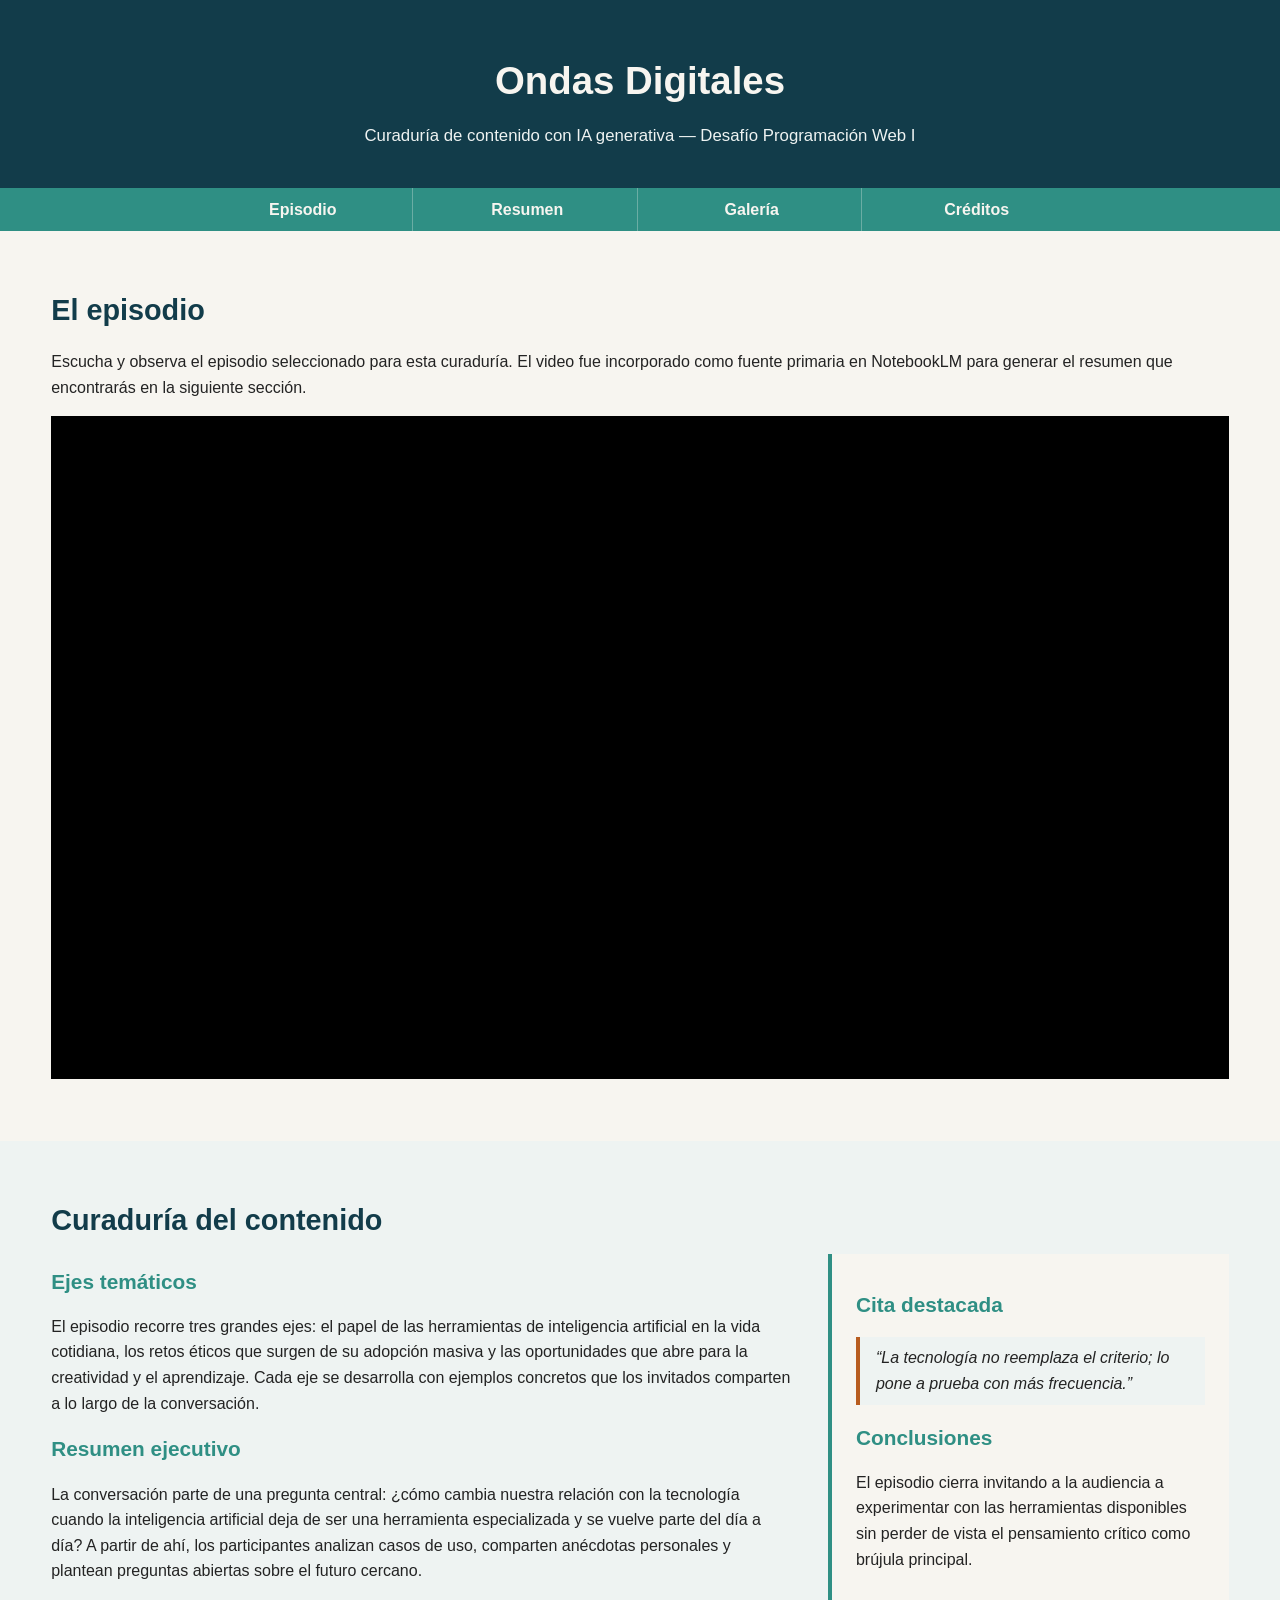
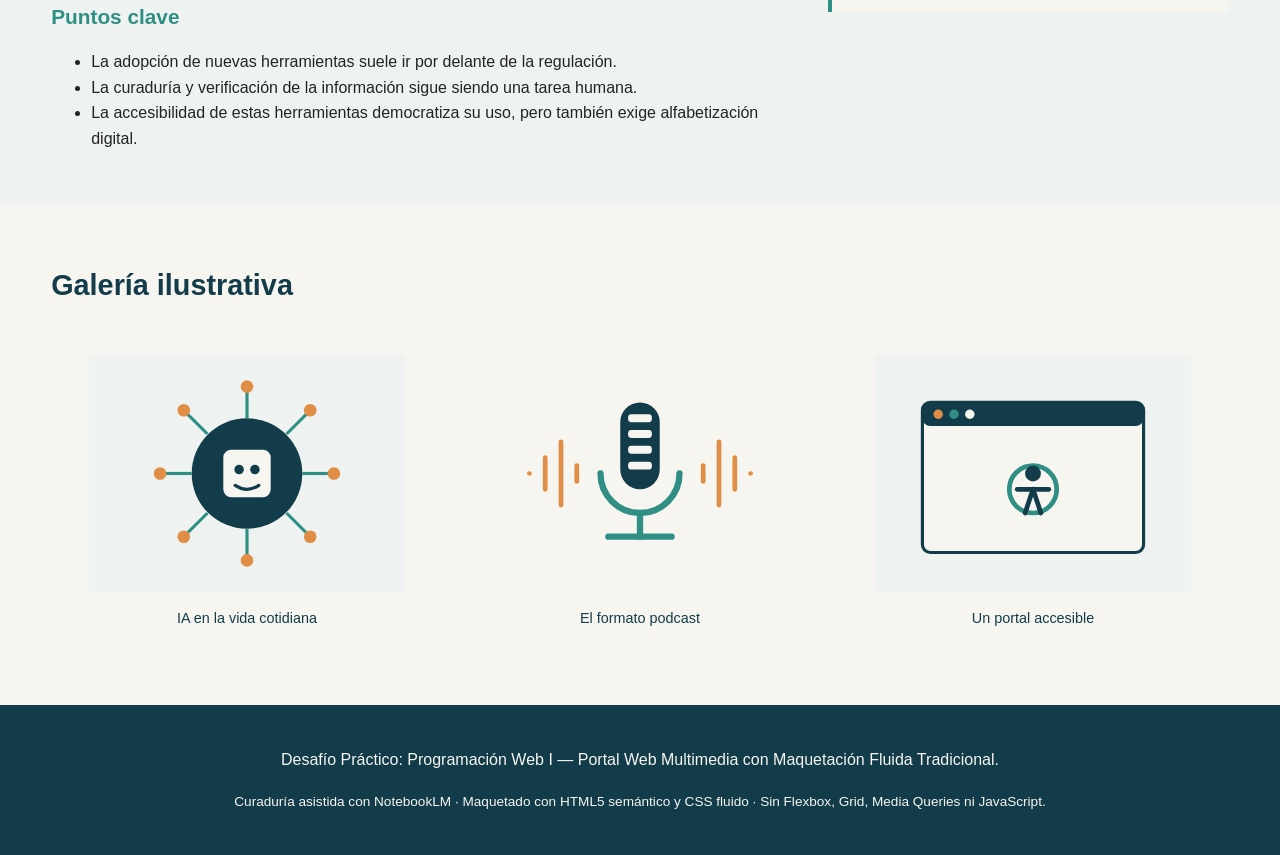
<file: index.html>
<!DOCTYPE html>
<html lang="es">
<head>
  <meta charset="UTF-8">
  <meta name="viewport" content="width=device-width, initial-scale=1.0">
  <title>Ondas Digitales | Portal del Podcast</title>
  <meta name="description" content="Portal multimedia con la curaduría de un episodio de podcast tecnológico, maquetado con HTML5 semántico y CSS fluido tradicional.">
  <link rel="stylesheet" href="css/styles.css">
</head>
<body>

  <!-- ===================== ENCABEZADO ===================== -->
  <header class="principal">
    <div class="contenedor">
      <h1>Ondas Digitales</h1>
      <p class="subtitulo">Curaduría de contenido con IA generativa &mdash; Desafío Programación Web I</p>
    </div>
  </header>

  <!-- ===================== NAVEGACIÓN ===================== -->
  <nav class="principal" aria-label="Navegación principal">
    <div class="contenedor">
      <ul class="clearfix">
        <li><a href="#video">Episodio</a></li>
        <li><a href="#resumen">Resumen</a></li>
        <li><a href="#galeria">Galería</a></li>
        <li><a href="#creditos">Créditos</a></li>
      </ul>
    </div>
  </nav>

  <main>

    <!-- ===================== EPISODIO EMBEBIDO ===================== -->
    <section id="video">
      <div class="contenedor">
        <h2>El episodio</h2>
        <p>
          Escucha y observa el episodio seleccionado para esta curaduría.
          El video fue incorporado como fuente primaria en NotebookLM para
          generar el resumen que encontrarás en la siguiente sección.
        </p>
        <div class="video-wrapper">
          <iframe
            src="https://www.youtube.com/embed/IwaF7-COu1c"
            title="Episodio del podcast seleccionado"
            allow="accelerometer; autoplay; clipboard-write; encrypted-media; gyroscope; picture-in-picture"
            allowfullscreen>
          </iframe>
        </div>
      </div>
    </section>

    <!-- ===================== RESUMEN GENERADO CON NOTEBOOKLM ===================== -->
    <section id="resumen">
      <div class="contenedor">
        <h2>Curaduría del contenido</h2>
        <article class="columnas clearfix">

          <div class="col-principal">
            <h3>Ejes temáticos</h3>
            <p>
              <!-- NOTA PARA EL ESTUDIANTE: reemplazar este texto de plantilla
                   por los ejes temáticos reales que NotebookLM extrajo del
                   episodio elegido. -->
              El episodio recorre tres grandes ejes: el papel de las
              herramientas de inteligencia artificial en la vida cotidiana,
              los retos éticos que surgen de su adopción masiva y las
              oportunidades que abre para la creatividad y el aprendizaje.
              Cada eje se desarrolla con ejemplos concretos que los
              invitados comparten a lo largo de la conversación.
            </p>

            <h3>Resumen ejecutivo</h3>
            <p>
              La conversación parte de una pregunta central: ¿cómo cambia
              nuestra relación con la tecnología cuando la inteligencia
              artificial deja de ser una herramienta especializada y se
              vuelve parte del día a día? A partir de ahí, los participantes
              analizan casos de uso, comparten anécdotas personales y
              plantean preguntas abiertas sobre el futuro cercano.
            </p>

            <h3>Puntos clave</h3>
            <ul>
              <li>La adopción de nuevas herramientas suele ir por delante de la regulación.</li>
              <li>La curaduría y verificación de la información sigue siendo una tarea humana.</li>
              <li>La accesibilidad de estas herramientas democratiza su uso, pero también exige alfabetización digital.</li>
            </ul>
          </div>

          <aside class="col-lateral">
            <h3>Cita destacada</h3>
            <blockquote>
              &ldquo;La tecnología no reemplaza el criterio; lo pone a prueba
              con más frecuencia.&rdquo;
            </blockquote>

            <h3>Conclusiones</h3>
            <p>
              El episodio cierra invitando a la audiencia a experimentar con
              las herramientas disponibles sin perder de vista el pensamiento
              crítico como brújula principal.
            </p>
          </aside>

        </article>
      </div>
    </section>

    <!-- ===================== GALERÍA DE IMÁGENES ===================== -->
    <section id="galeria">
      <div class="contenedor">
        <h2>Galería ilustrativa</h2>
        <div class="galeria">

          <figure>
            <img src="img/ia-cotidiana.svg" alt="Ilustración de un circuito con nodos conectados representando la IA en la vida cotidiana">
            <figcaption>IA en la vida cotidiana</figcaption>
          </figure>

          <figure>
            <img src="img/microfono-podcast.svg" alt="Ilustración de un micrófono profesional con ondas de audio">
            <figcaption>El formato podcast</figcaption>
          </figure>

          <figure>
            <img src="img/web-accesible.svg" alt="Ilustración de una ventana de navegador con un símbolo de accesibilidad">
            <figcaption>Un portal accesible</figcaption>
          </figure>

        </div>
      </div>
    </section>

  </main>

  <!-- ===================== PIE DE PÁGINA ===================== -->
  <footer class="principal" id="creditos">
    <div class="contenedor">
      <p>Desafío Práctico: Programación Web I &mdash; Portal Web Multimedia con Maquetación Fluida Tradicional.</p>
      <p><small>Curaduría asistida con NotebookLM &middot; Maquetado con HTML5 semántico y CSS fluido &middot; Sin Flexbox, Grid, Media Queries ni JavaScript.</small></p>
    </div>
  </footer>

</body>
</html>
</file>
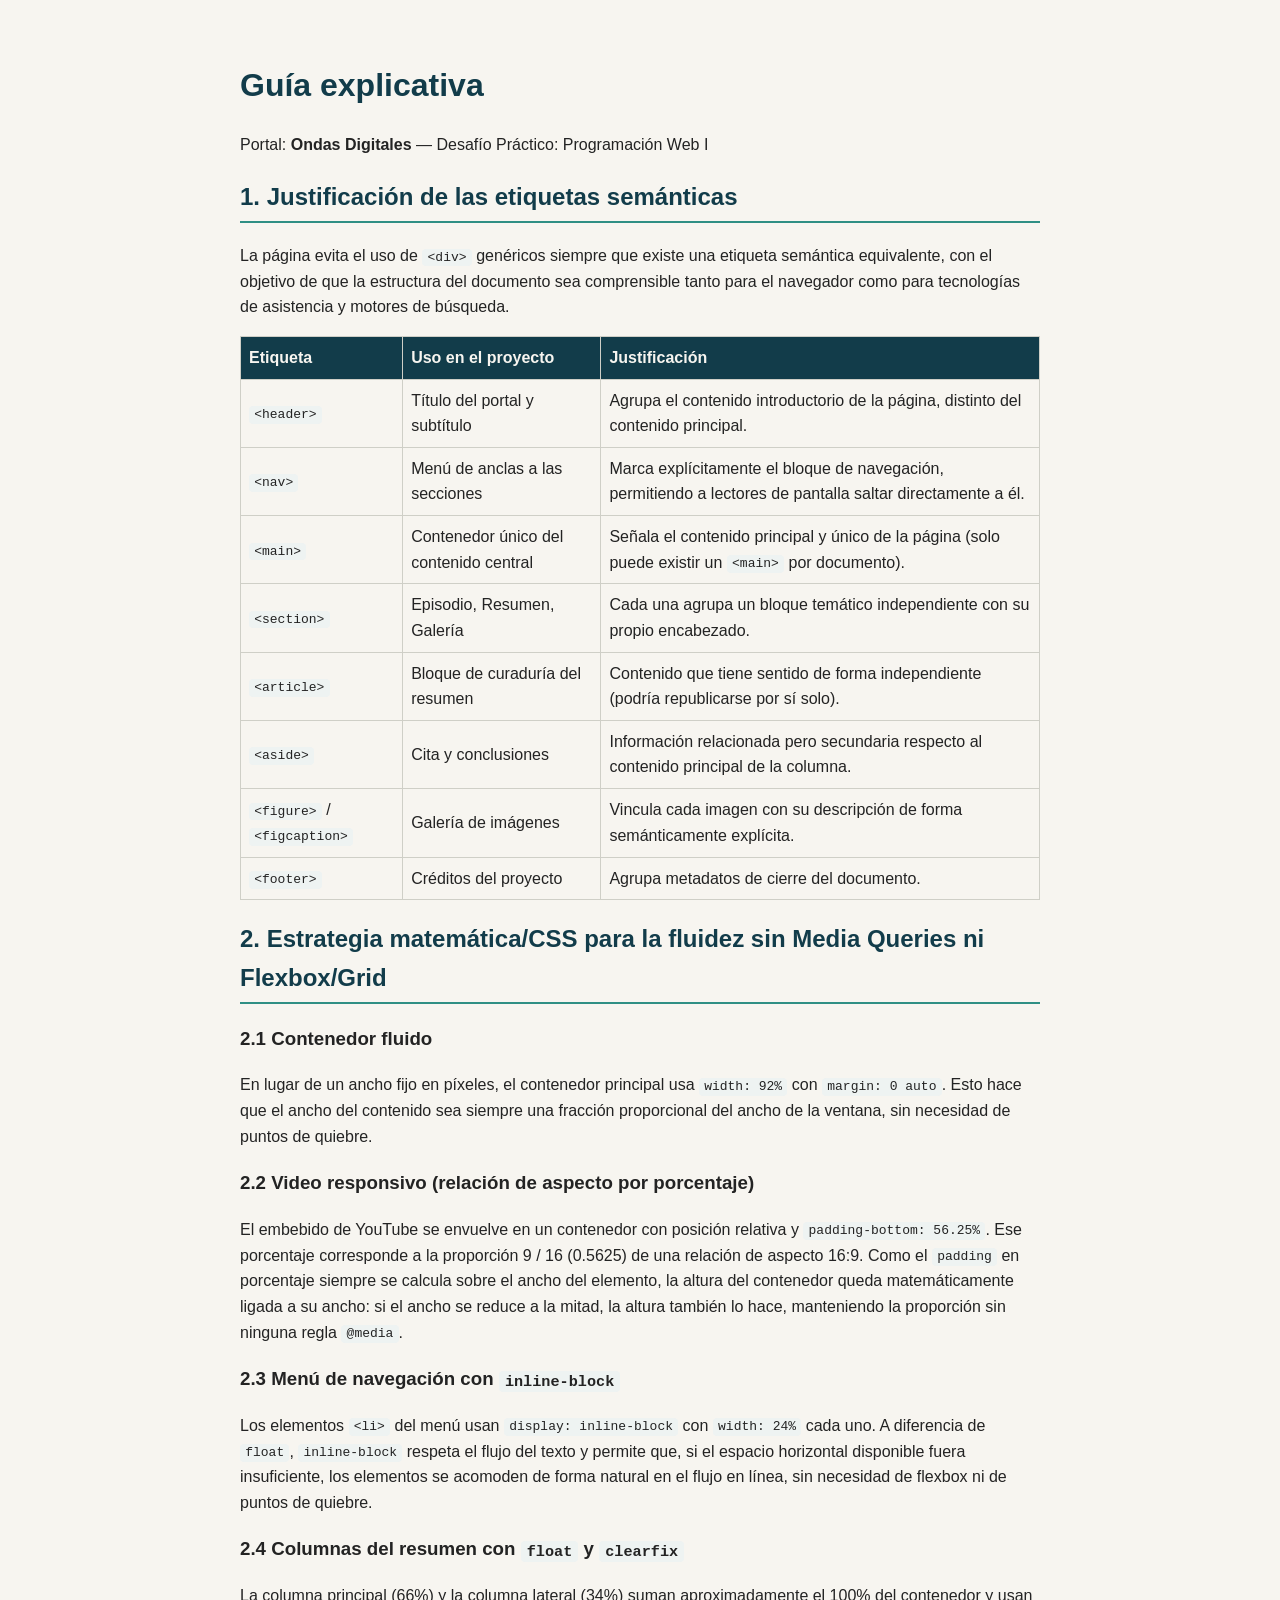
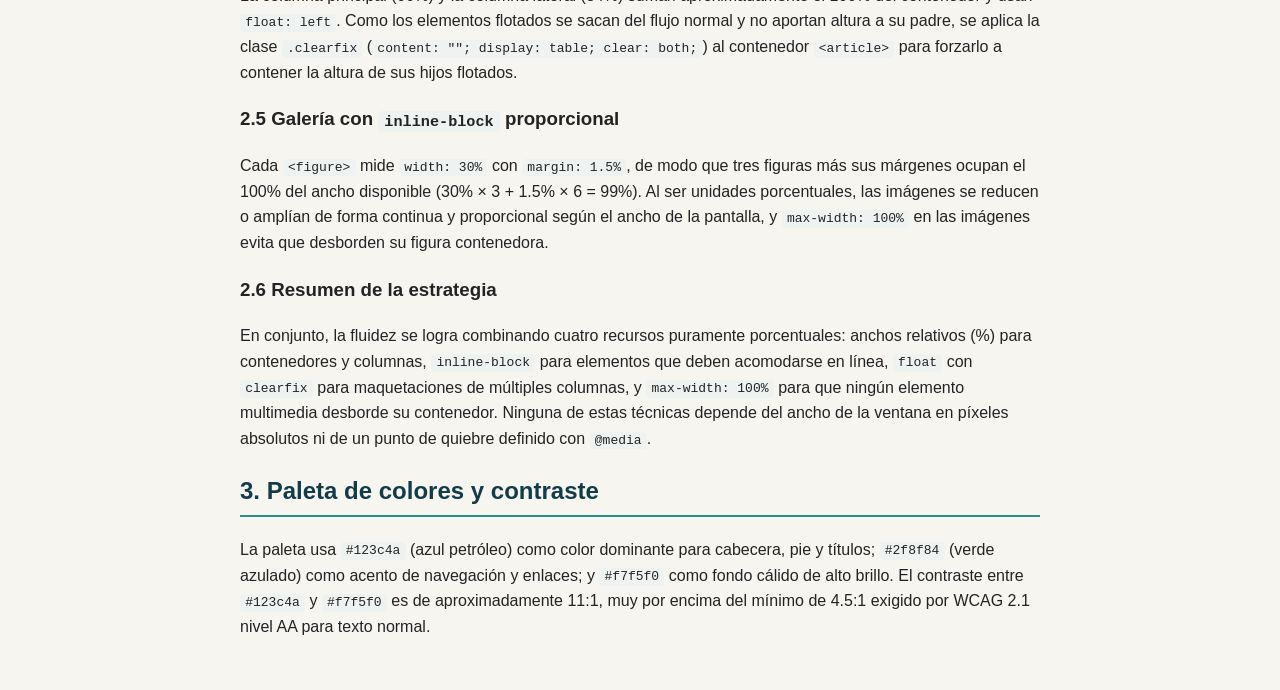
<file: guia-explicativa.html>
<!DOCTYPE html>
<html lang="es">
<head>
  <meta charset="UTF-8">
  <meta name="viewport" content="width=device-width, initial-scale=1.0">
  <title>Guía explicativa — Ondas Digitales</title>
  <style>
    body { font-family: "Segoe UI", Verdana, Arial, sans-serif; color:#232323; background:#f7f5f0; line-height:1.6; margin:0; }
    .contenedor { width:88%; max-width:800px; margin:0 auto; padding:3% 0; }
    h1 { color:#123c4a; }
    h2 { color:#123c4a; border-bottom:2px solid #2f8f84; padding-bottom:0.2em; }
    code { background:#eef3f2; padding:0.1em 0.4em; border-radius:4px; }
    table { width:100%; border-collapse:collapse; margin:1em 0; }
    th, td { border:1px solid #cfcfc7; padding:0.5em; text-align:left; }
    th { background:#123c4a; color:#f7f5f0; }
  </style>
</head>
<body>
<div class="contenedor">

  <h1>Guía explicativa</h1>
  <p>Portal: <strong>Ondas Digitales</strong> — Desafío Práctico: Programación Web I</p>

  <h2>1. Justificación de las etiquetas semánticas</h2>
  <p>
    La página evita el uso de <code>&lt;div&gt;</code> genéricos siempre que existe
    una etiqueta semántica equivalente, con el objetivo de que la estructura del
    documento sea comprensible tanto para el navegador como para tecnologías de
    asistencia y motores de búsqueda.
  </p>
  <table>
    <tr><th>Etiqueta</th><th>Uso en el proyecto</th><th>Justificación</th></tr>
    <tr><td><code>&lt;header&gt;</code></td><td>Título del portal y subtítulo</td><td>Agrupa el contenido introductorio de la página, distinto del contenido principal.</td></tr>
    <tr><td><code>&lt;nav&gt;</code></td><td>Menú de anclas a las secciones</td><td>Marca explícitamente el bloque de navegación, permitiendo a lectores de pantalla saltar directamente a él.</td></tr>
    <tr><td><code>&lt;main&gt;</code></td><td>Contenedor único del contenido central</td><td>Señala el contenido principal y único de la página (solo puede existir un <code>&lt;main&gt;</code> por documento).</td></tr>
    <tr><td><code>&lt;section&gt;</code></td><td>Episodio, Resumen, Galería</td><td>Cada una agrupa un bloque temático independiente con su propio encabezado.</td></tr>
    <tr><td><code>&lt;article&gt;</code></td><td>Bloque de curaduría del resumen</td><td>Contenido que tiene sentido de forma independiente (podría republicarse por sí solo).</td></tr>
    <tr><td><code>&lt;aside&gt;</code></td><td>Cita y conclusiones</td><td>Información relacionada pero secundaria respecto al contenido principal de la columna.</td></tr>
    <tr><td><code>&lt;figure&gt;</code> / <code>&lt;figcaption&gt;</code></td><td>Galería de imágenes</td><td>Vincula cada imagen con su descripción de forma semánticamente explícita.</td></tr>
    <tr><td><code>&lt;footer&gt;</code></td><td>Créditos del proyecto</td><td>Agrupa metadatos de cierre del documento.</td></tr>
  </table>

  <h2>2. Estrategia matemática/CSS para la fluidez sin Media Queries ni Flexbox/Grid</h2>

  <h3>2.1 Contenedor fluido</h3>
  <p>
    En lugar de un ancho fijo en píxeles, el contenedor principal usa
    <code>width: 92%</code> con <code>margin: 0 auto</code>. Esto hace que el
    ancho del contenido sea siempre una fracción proporcional del ancho de la
    ventana, sin necesidad de puntos de quiebre.
  </p>

  <h3>2.2 Video responsivo (relación de aspecto por porcentaje)</h3>
  <p>
    El embebido de YouTube se envuelve en un contenedor con posición relativa
    y <code>padding-bottom: 56.25%</code>. Ese porcentaje corresponde a la
    proporción 9&nbsp;/&nbsp;16 (0.5625) de una relación de aspecto 16:9. Como
    el <code>padding</code> en porcentaje siempre se calcula sobre el ancho
    del elemento, la altura del contenedor queda matemáticamente ligada a su
    ancho: si el ancho se reduce a la mitad, la altura también lo hace,
    manteniendo la proporción sin ninguna regla <code>@media</code>.
  </p>

  <h3>2.3 Menú de navegación con <code>inline-block</code></h3>
  <p>
    Los elementos <code>&lt;li&gt;</code> del menú usan
    <code>display: inline-block</code> con <code>width: 24%</code> cada uno.
    A diferencia de <code>float</code>, <code>inline-block</code> respeta el
    flujo del texto y permite que, si el espacio horizontal disponible fuera
    insuficiente, los elementos se acomoden de forma natural en el flujo en
    línea, sin necesidad de flexbox ni de puntos de quiebre.
  </p>

  <h3>2.4 Columnas del resumen con <code>float</code> y <code>clearfix</code></h3>
  <p>
    La columna principal (66%) y la columna lateral (34%) suman
    aproximadamente el 100% del contenedor y usan <code>float: left</code>.
    Como los elementos flotados se sacan del flujo normal y no aportan altura
    a su padre, se aplica la clase <code>.clearfix</code>
    (<code>content: ""; display: table; clear: both;</code>) al contenedor
    <code>&lt;article&gt;</code> para forzarlo a contener la altura de sus
    hijos flotados.
  </p>

  <h3>2.5 Galería con <code>inline-block</code> proporcional</h3>
  <p>
    Cada <code>&lt;figure&gt;</code> mide <code>width: 30%</code> con
    <code>margin: 1.5%</code>, de modo que tres figuras más sus márgenes
    ocupan el 100% del ancho disponible (30% × 3 + 1.5% × 6 = 99%). Al ser
    unidades porcentuales, las imágenes se reducen o amplían de forma
    continua y proporcional según el ancho de la pantalla, y
    <code>max-width: 100%</code> en las imágenes evita que desborden su
    figura contenedora.
  </p>

  <h3>2.6 Resumen de la estrategia</h3>
  <p>
    En conjunto, la fluidez se logra combinando cuatro recursos puramente
    porcentuales: anchos relativos (%) para contenedores y columnas,
    <code>inline-block</code> para elementos que deben acomodarse en línea,
    <code>float</code> con <code>clearfix</code> para maquetaciones de
    múltiples columnas, y <code>max-width: 100%</code> para que ningún
    elemento multimedia desborde su contenedor. Ninguna de estas técnicas
    depende del ancho de la ventana en píxeles absolutos ni de un punto de
    quiebre definido con <code>@media</code>.
  </p>

  <h2>3. Paleta de colores y contraste</h2>
  <p>
    La paleta usa <code>#123c4a</code> (azul petróleo) como color dominante
    para cabecera, pie y títulos; <code>#2f8f84</code> (verde azulado) como
    acento de navegación y enlaces; y <code>#f7f5f0</code> como fondo cálido
    de alto brillo. El contraste entre <code>#123c4a</code> y
    <code>#f7f5f0</code> es de aproximadamente 11:1, muy por encima del
    mínimo de 4.5:1 exigido por WCAG 2.1 nivel AA para texto normal.
  </p>

</div>
</body>
</html>
</file>
<file: css/styles.css>
/* ==========================================================================
   PORTAL WEB MULTIMEDIA — VIDEO1
   Maquetación fluida tradicional: solo % , inline-block, float + clearfix
   y max-width:100%. Sin display:flex, display:grid, @media ni JavaScript.
   ========================================================================== */

/* --------------------------------------------------------------------------
   1. VARIABLES DE COLOR Y BASE
   Paleta armónica de 4 colores con contraste validado (ver guía explicativa
   para los ratios de contraste calculados manualmente).
   -------------------------------------------------------------------------- */
:root {
  --color-primario: #123c4a;   /* azul petróleo oscuro: cabecera, pie, textos fuertes */
  --color-secundario: #2f8f84; /* verde azulado: acentos, enlaces, bordes */
  --color-acento: #b85c1f;     /* naranja quemado (oscurecido para AA en texto) */
  --color-fondo: #f7f5f0;      /* blanco cálido: fondo general */
  --color-fondo-alt: #eef3f2;  /* fondo alterno para secciones */
  --color-texto: #232323;      /* casi negro: cuerpo de texto sobre fondo claro */
  --color-texto-claro: #f7f5f0;/* texto claro sobre fondos oscuros */
}

/* Base: todo el documento hereda box-sizing para que anchos en % + padding
   nunca desborden el contenedor padre (clave en maquetación fluida). */
*, *::before, *::after {
  box-sizing: border-box;
}

html {
  /* font-size base en % para que toda la escala tipográfica en rem/em
     responda si el usuario cambia el tamaño de fuente del navegador */
  font-size: 100%;
}

body {
  margin: 0;
  font-family: "Segoe UI", Verdana, Arial, Helvetica, sans-serif;
  color: var(--color-texto);
  background-color: var(--color-fondo);
  line-height: 1.6;
}

/* Contenedor fluido: ancho relativo, nunca fijo en píxeles, para que la
   página se adapte de forma proporcional y continua a cualquier pantalla. */
.contenedor {
  width: 92%;
  margin: 0 auto;
}

/* Clearfix clásico: necesario porque los elementos flotados no aportan
   altura a su contenedor. Alternativa 100% CSS a flexbox/grid. */
.clearfix::after {
  content: "";
  display: table;
  clear: both;
}

img, iframe {
  max-width: 100%; /* nunca desbordan su contenedor, clave de la fluidez */
  height: auto;
  border: 0;
}

a {
  color: var(--color-primario);
}

a:hover, a:focus {
  color: var(--color-secundario);
}

/* --------------------------------------------------------------------------
   2. ESCALA TIPOGRÁFICA
   Jerarquía clara usando unidades relativas (em) para mantener proporción.
   -------------------------------------------------------------------------- */
h1 { font-size: 2.4em; margin: 0.3em 0; }
h2 { font-size: 1.8em; margin: 0.6em 0 0.4em; color: var(--color-primario); }
h3 { font-size: 1.3em; margin: 0.5em 0 0.3em; color: var(--color-secundario); }
p, li { font-size: 1em; }
small { font-size: 0.85em; }

/* --------------------------------------------------------------------------
   3. ENCABEZADO Y NAVEGACIÓN
   -------------------------------------------------------------------------- */
header.principal {
  background-color: var(--color-primario);
  color: var(--color-texto-claro);
  padding: 3% 0;
  text-align: center;
}

header.principal h1 {
  color: var(--color-texto-claro);
}

header.principal p.subtitulo {
  margin: 0;
  font-size: 1.05em;
  color: var(--color-fondo-alt);
}

/* Navegación fluida sin flexbox ni grid: inline-block permite que los
   elementos se acomoden en una sola línea y, si el ancho disponible es muy
   reducido, se ajusten de forma natural sin reglas @media. */
nav.principal {
  background-color: var(--color-secundario);
}

nav.principal ul {
  list-style: none;
  margin: 0;
  padding: 0;
  text-align: center;
}

nav.principal li {
  display: inline-block;
  width: 24%;         /* 4 enlaces * 24% + espacio = reparto proporcional */
  max-width: 220px;
  vertical-align: top;
}

nav.principal a {
  display: block;
  padding: 4% 2%;
  color: var(--color-texto-claro);
  text-decoration: none;
  font-weight: bold;
  border-right: 1px solid rgba(247, 245, 240, 0.3);
}

nav.principal li:last-child a {
  border-right: none;
}

nav.principal a:hover,
nav.principal a:focus {
  background-color: var(--color-primario);
}

/* --------------------------------------------------------------------------
   4. SECCIONES GENERALES
   -------------------------------------------------------------------------- */
main section {
  padding: 3% 0;
}

main section:nth-of-type(even) {
  background-color: var(--color-fondo-alt);
}

/* --------------------------------------------------------------------------
   5. VIDEO EMBEBIDO — RESPONSIVE FLUIDO SIN MEDIA QUERIES
   Técnica clásica: un contenedor con padding-bottom en % (relación 16:9)
   fuerza una altura proporcional al ancho disponible, sin @media ni JS.
   -------------------------------------------------------------------------- */
.video-wrapper {
  position: relative;
  width: 100%;
  padding-bottom: 56.25%; /* 9 / 16 = 0.5625 → proporción 16:9 */
  height: 0;
  overflow: hidden;
  background-color: #000;
  margin-bottom: 1.5em;
}

.video-wrapper iframe {
  position: absolute;
  top: 0;
  left: 0;
  width: 100%;
  height: 100%;
}

/* --------------------------------------------------------------------------
   6. ARTÍCULO DE RESUMEN — DOS COLUMNAS FLUIDAS CON FLOAT + CLEARFIX
   -------------------------------------------------------------------------- */
.columnas .col-principal {
  float: left;
  width: 66%;
  padding-right: 3%;
}

.columnas .col-lateral {
  float: left;
  width: 34%;
  background-color: var(--color-fondo);
  border-left: 4px solid var(--color-secundario);
  padding: 2%;
}

blockquote {
  font-style: italic;
  border-left: 4px solid var(--color-acento);
  margin: 1em 0;
  padding: 0.5em 1em;
  background-color: var(--color-fondo-alt);
}

/* --------------------------------------------------------------------------
   7. GALERÍA DE IMÁGENES — INLINE-BLOCK FLUIDO (3 COLUMNAS PROPORCIONALES)
   -------------------------------------------------------------------------- */
.galeria {
  text-align: center;
}

.galeria figure {
  display: inline-block;
  vertical-align: top;
  width: 30%;
  margin: 1.5%;
  background-color: var(--color-fondo);
  padding: 1.5%;
  border: 1px solid var(--color-fondo-alt);
}

.galeria figcaption {
  font-size: 0.9em;
  margin-top: 0.5em;
  color: var(--color-primario);
}

/* --------------------------------------------------------------------------
   8. PIE DE PÁGINA
   -------------------------------------------------------------------------- */
footer.principal {
  background-color: var(--color-primario);
  color: var(--color-texto-claro);
  text-align: center;
  padding: 2% 0;
}

footer.principal a {
  color: var(--color-fondo-alt);
}
</file>
